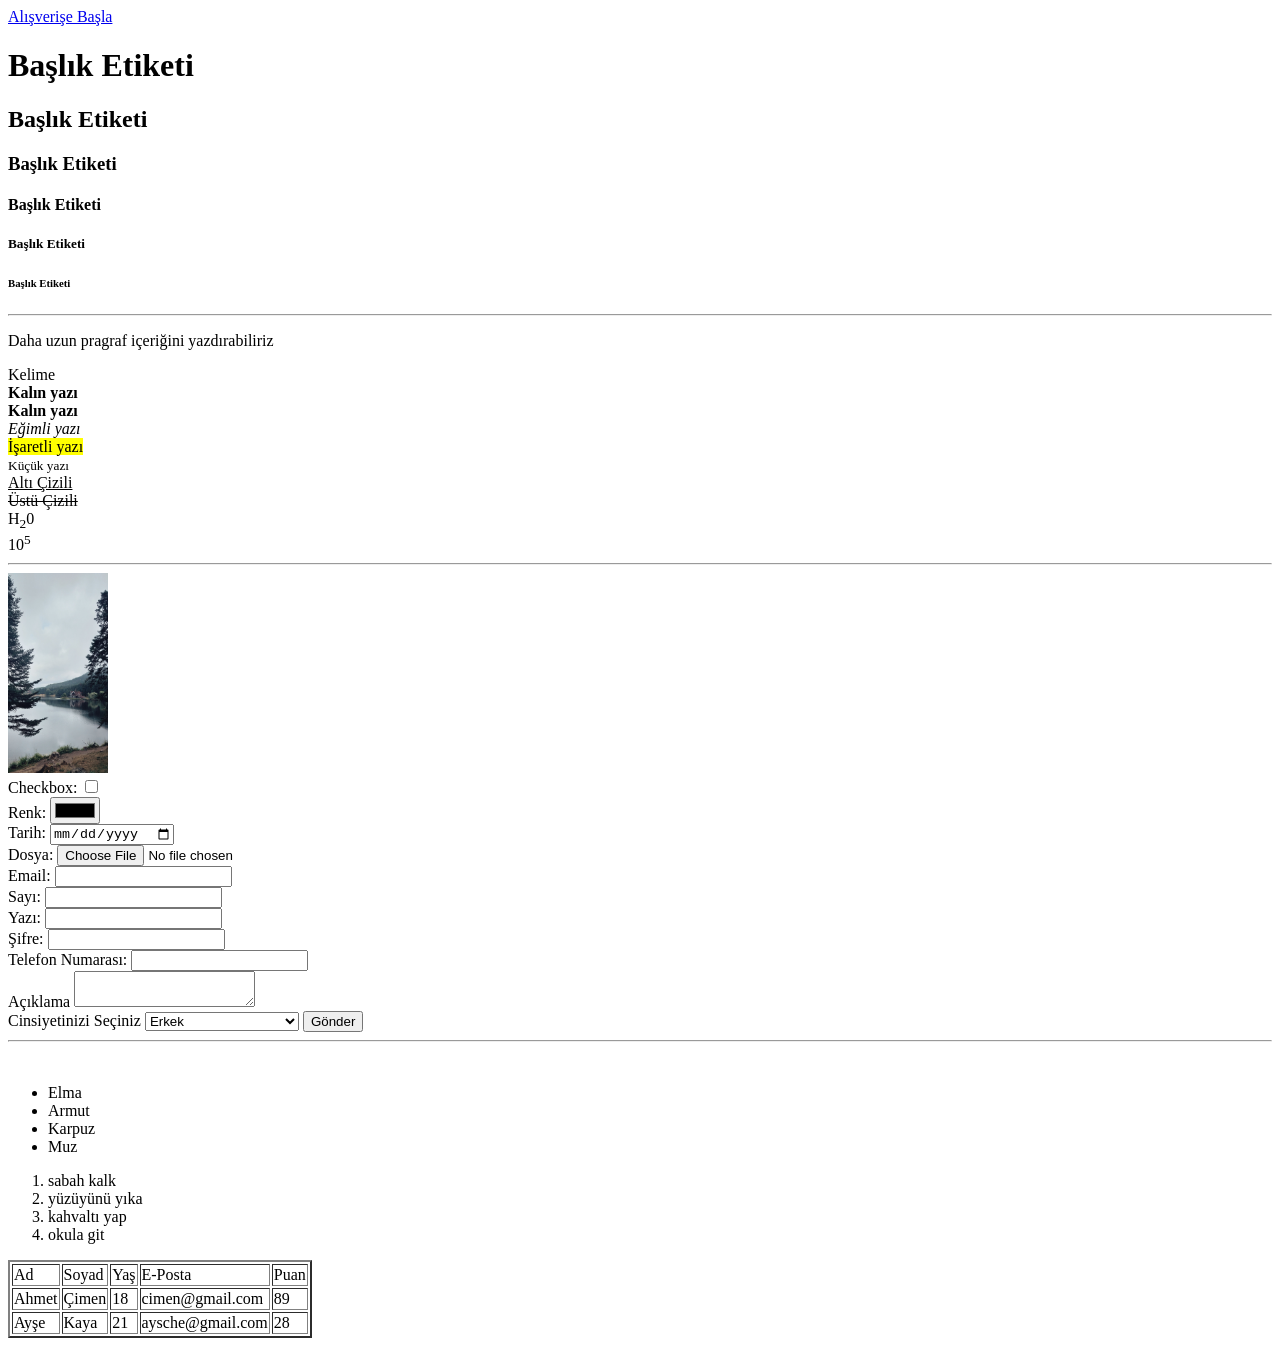
<file: 1-html/index.html>
<!doctype html>
<html>
  <head>
    <title>Furkan Evin</title>
  </head>

  <body>
    <!-- Yönlendirme: Link -->
    <a href="https://getir.com/">Alışverişe Başla</a>

    <!-- Başlıklar -->
    <div>
      <h1>Başlık Etiketi</h1>
      <h2>Başlık Etiketi</h2>
      <h3>Başlık Etiketi</h3>
      <h4>Başlık Etiketi</h4>
      <h5>Başlık Etiketi</h5>
      <h6>Başlık Etiketi</h6>
    </div>

    <hr />

    <!-- Yazı Etiketleri -->
    <div>
      <p>Daha uzun pragraf içeriğini yazdırabiliriz</p>

      <span>Kelime</span> <br />

      <b>Kalın yazı</b> <br />

      <strong>Kalın yazı</strong> <br />

      <i>Eğimli yazı</i> <br />

      <mark>İşaretli yazı</mark> <br />

      <small>Küçük yazı</small> <br />

      <u>Altı Çizili</u> <br />

      <s>Üstü Çizili</s> <br />

      H<sub>2</sub>0 <br />

      10<sup>5</sup>
    </div>

    <hr />

    <!-- Resim Etiketi -->
    <img src="doğa.jpg" width="100" height="200" />

    <!-- Form Etiktetleri -->
    <form>
      <label>Checkbox: </label>
      <input type="checkbox" />

      <br />

      <label>Renk: </label>
      <input type="color" />

      <br />
      <label>Tarih: </label>
      <input type="date" />

      <br />
      <label>Dosya: </label>
      <input type="file" />

      <br />
      <label>Email: </label>
      <input type="email" />

      <br />
      <label>Sayı: </label>
      <input type="number" />

      <br />
      <label>Yazı: </label>
      <input type="text" />

      <br />
      <label>Şifre: </label>
      <input type="password" />

      <br />
      <label>Telefon Numarası: </label>
      <input type="tel" />

      <br />
      <label>Açıklama</label>
      <textarea></textarea>

      <br />
      <label>Cinsiyetinizi Seçiniz</label>
      <select>
        <option>Erkek</option>
        <option>Kadın</option>
        <option>Belirtmek İstemiyorum</option>
      </select>

      <button>Gönder</button>
    </form>

    <hr />
    <br />

    <!-- Liste Etiketleri -->

    <!-- Sırasız Liste -->
    <ul>
      <li>Elma</li>
      <li>Armut</li>
      <li>Karpuz</li>
      <li>Muz</li>
    </ul>

    <!-- Sıralı Liste -->
    <ol>
      <li>sabah kalk</li>
      <li>yüzüyünü yıka</li>
      <li>kahvaltı yap</li>
      <li>okula git</li>
    </ol>

    <!-- Tablo Etiketi -->
    <table border="2">
      <thead>
        <tr>
          <td>Ad</td>
          <td>Soyad</td>
          <td>Yaş</td>
          <td>E-Posta</td>
          <td>Puan</td>
        </tr>
      </thead>

      <tbody>
        <tr>
          <td>Ahmet</td>
          <td>Çimen</td>
          <td>18</td>
          <td>cimen@gmail.com</td>
          <td>89</td>
        </tr>
        <tr>
          <td>Ayşe</td>
          <td>Kaya</td>
          <td>21</td>
          <td>aysche@gmail.com</td>
          <td>28</td>
        </tr>
      </tbody>
    </table>
  </body>
</html>
</file>
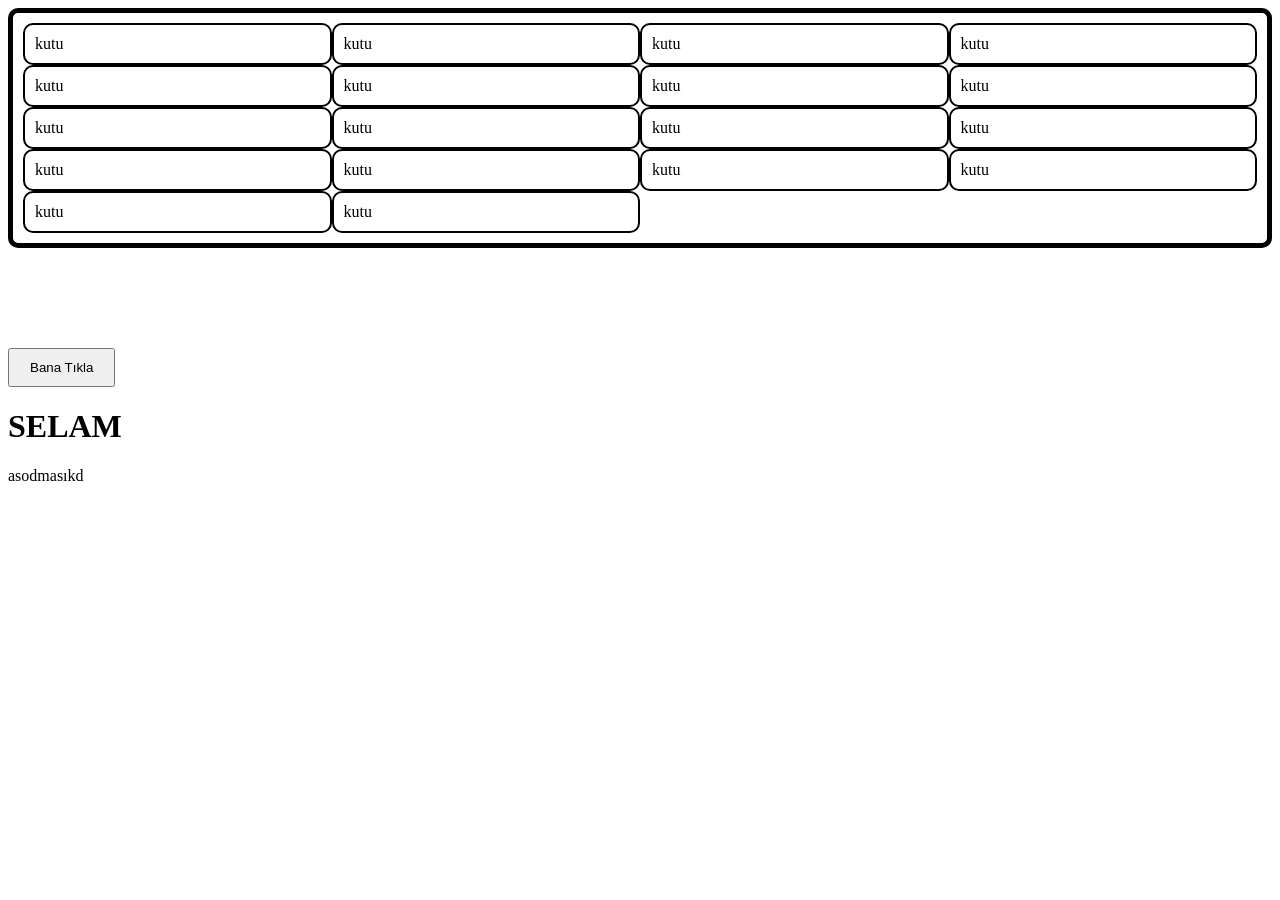
<file: 2-css/index.html>
<!doctype html>
<html lang="en">
  <head>
    <meta charset="UTF-8" />
    <meta name="viewport" content="width=device-width, initial-scale=1.0" />
    <title>Document</title>
    <link rel="stylesheet" href="style.css" />
  </head>
  <body>
    <!-- Flex -->
    <!-- <div class="kutular">
      <div class="kutu">kutu</div>
      <div class="kutu">kutu</div>
      <div class="kutu">kutu</div>
      <div class="kutu">kutu</div>
      <div class="kutu">kutu</div>
      <div class="kutu">kutu</div>
    </div> -->

    <!-- Grid -->
    <div class="kutular-2">
      <div class="kutu-2">kutu</div>
      <div class="kutu-2">kutu</div>
      <div class="kutu-2">kutu</div>
      <div class="kutu-2">kutu</div>
      <div class="kutu-2">kutu</div>
      <div class="kutu-2">kutu</div>
      <div class="kutu-2">kutu</div>
      <div class="kutu-2">kutu</div>
      <div class="kutu-2">kutu</div>
      <div class="kutu-2">kutu</div>
      <div class="kutu-2">kutu</div>
      <div class="kutu-2">kutu</div>
      <div class="kutu-2">kutu</div>
      <div class="kutu-2">kutu</div>
      <div class="kutu-2">kutu</div>
      <div class="kutu-2">kutu</div>
      <div class="kutu-2">kutu</div>
      <div class="kutu-2">kutu</div>
    </div>

    <!-- Hover -->
    <button>Bana Tıkla</button>

    <h1>SELAM</h1>

    <p>asodmasıkd</p>
  </body>
</html>
</file>
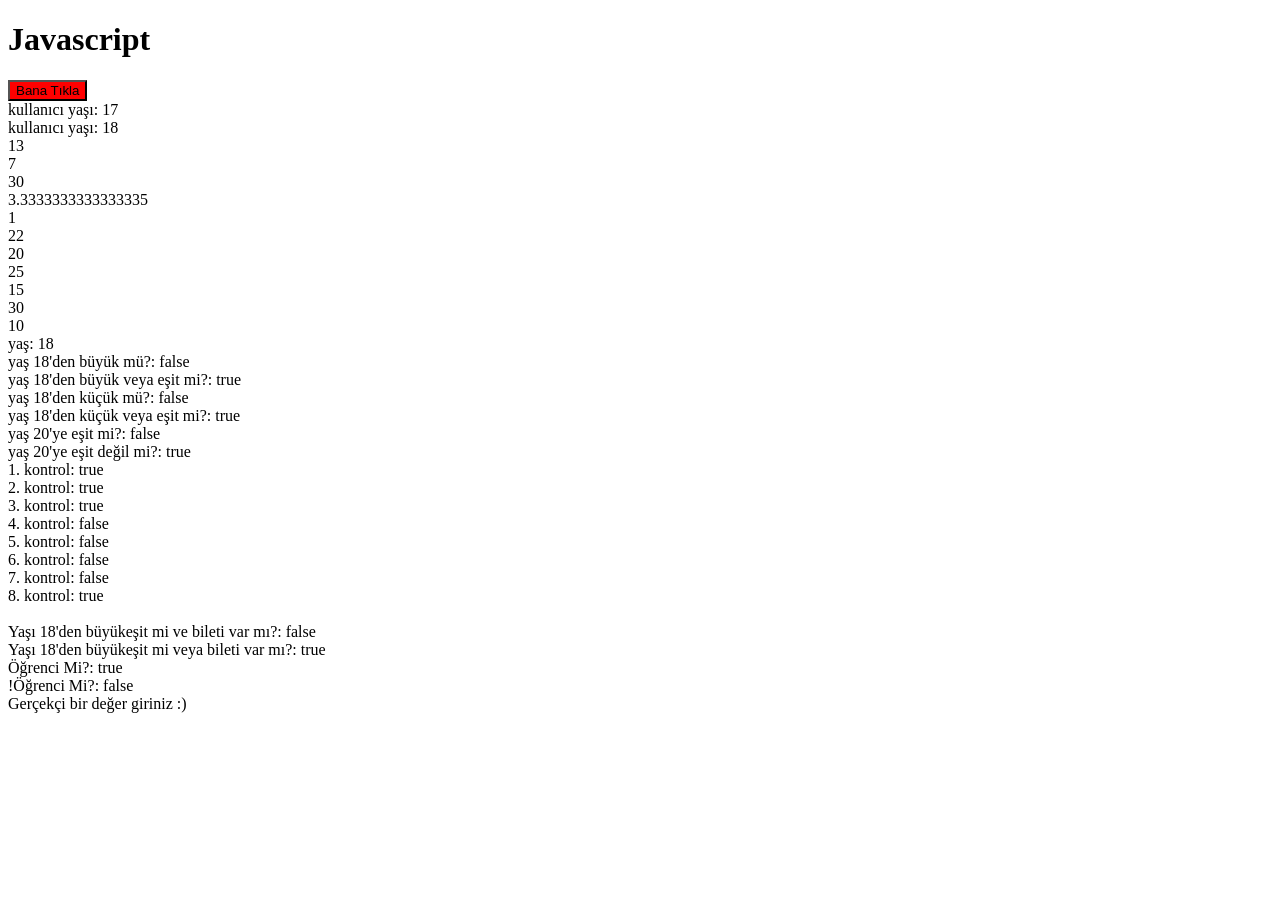
<file: 5-javascript-temeller/index.html>
<!doctype html>
<html lang="en">
  <head>
    <meta charset="UTF-8" />
    <meta name="viewport" content="width=device-width, initial-scale=1.0" />
    <title>Document</title>
    <!-- css -->
    <link rel="stylesheet" href="style.css" />
  </head>
  <body>
    <h1>Javascript</h1>

    <button>Bana Tıkla</button>

    <br />

    <!-- script etiketi içerisine javascript kodu yazabiliyoruz -->
    <script src="script.js"></script>
  </body>
</html>
</file>
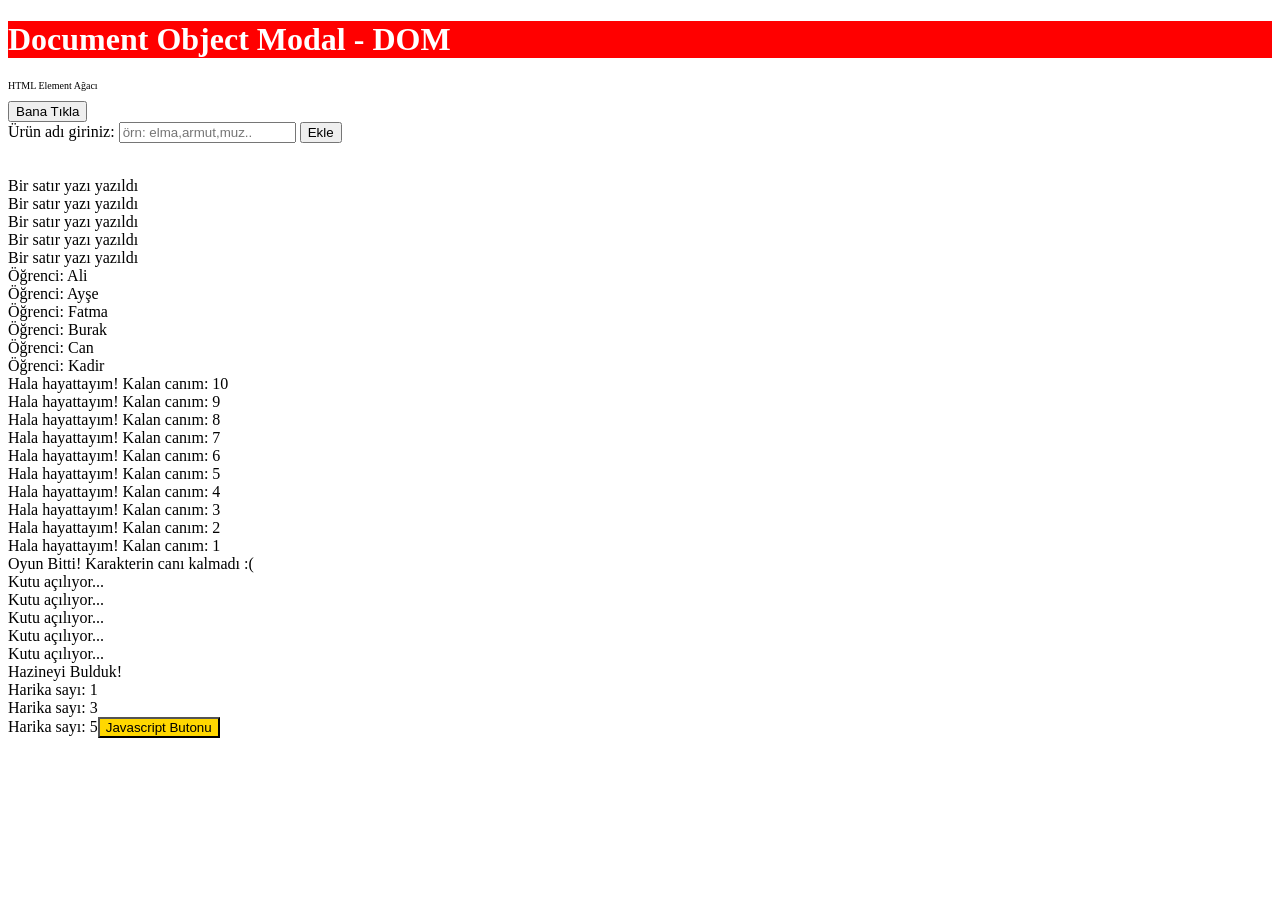
<file: 7-döngüler-dom/index.html>
<!doctype html>
<html lang="en">
  <head>
    <meta charset="UTF-8" />
    <meta name="viewport" content="width=device-width, initial-scale=1.0" />
    <title>Document</title>
    <link rel="stylesheet" href="style.css" />
  </head>
  <body>
    <div>
      <h1 id="başlık">DOM</h1>
      <p class="kucuk">HTML Element Ağacı</p>
      <button id="btn">Bana Tıkla</button>
      <h1 id="sihirli" class="gorunmez">Sihirli Element</h1>

      <form>
        <label>Ürün adı giriniz:</label>
        <input type="text" placeholder="örn: elma,armut,muz.." />
        <button type="submit">Ekle</button>
      </form>

      <ul></ul>
    </div>

    <script src="main.js"></script>
  </body>
</html>
</file>
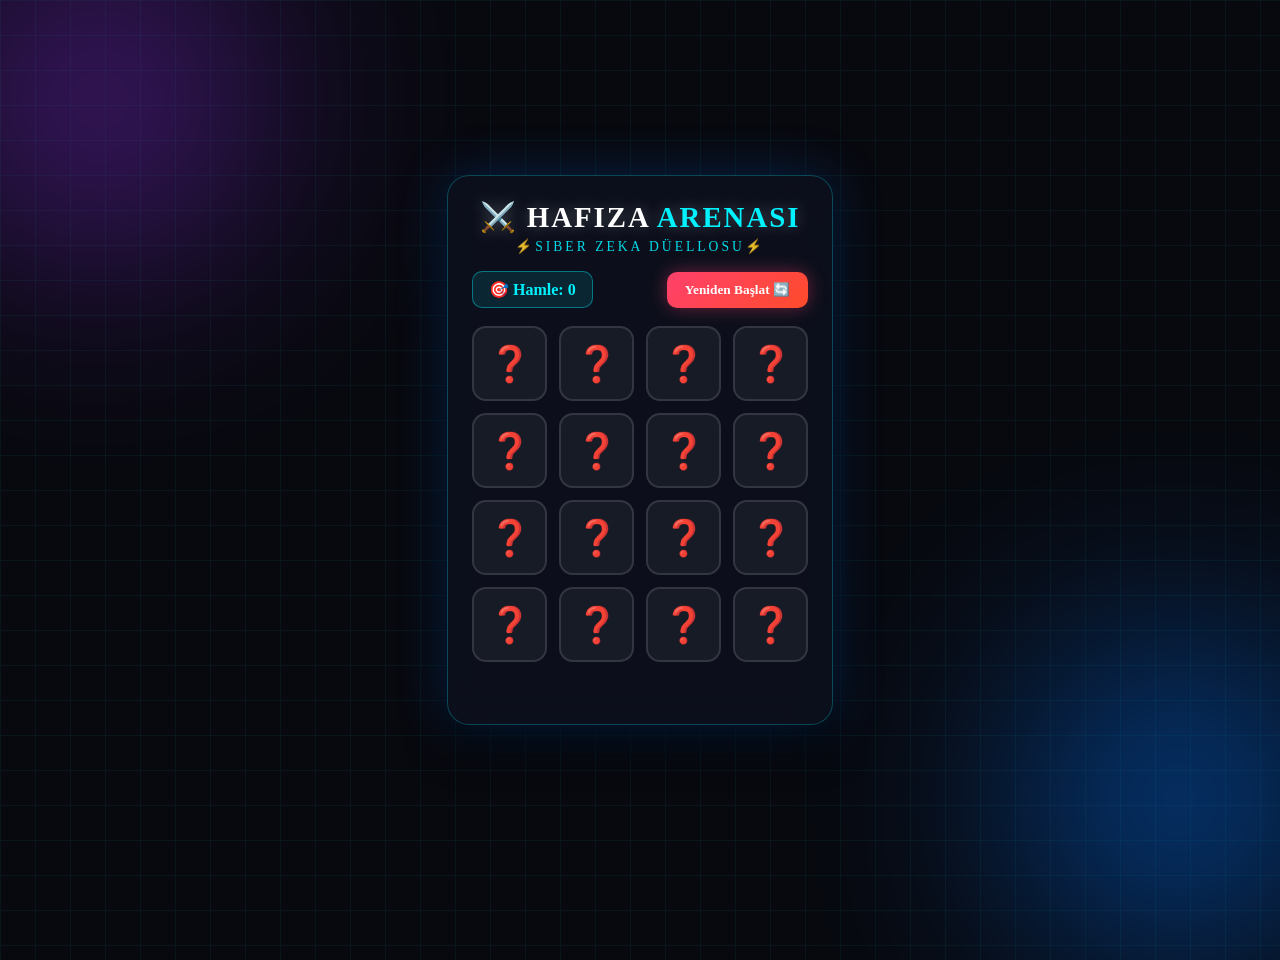
<file: 9-hafiza-arenasi/index.html>
<!doctype html>
<html lang="en">
  <head>
    <meta charset="UTF-8" />
    <meta name="viewport" content="width=device-width, initial-scale=1.0" />
    <title>⚔️ HAFIZA ARENASI - Siber Zeka Düellosu</title>
    <link rel="stylesheet" href="style.css" />
  </head>
  <body>
    <!-- Arkaplandaki Işıklar -->
    <div class="isik isik-mor"></div>
    <div class="isik isik-mavi"></div>

    <!-- Ana Oyun Kartı -->
    <div class="arena-kutusu">
      <!-- Başlık -->
      <div class="baslik-alani">
        <h1>⚔️ HAFIZA <span>ARENASI</span></h1>
        <p class="alt-baslik">⚡Siber Zeka Düellosu⚡</p>
      </div>

      <!-- Bilgi Panneli -->
      <div class="panel">
        <div class="hamle-kutusu">🎯 Hamle: <span id="hamle-sayaci">0</span></div>
        <button id="yeniden-butonu">Yeniden Başlat 🔄</button>
      </div>

      <!-- 4X4 Izgara: Javascript burayı dolduracak -->
      <div id="oyun-alani"></div>

      <!-- Kazanma Mesajı -->
      <div id="mesaj-kutusu"></div>
    </div>

    <script src="main.js"></script>
  </body>
</html>
</file>
<file: 2-css/style.css>
/* Flex */
.kutular {
  border: 5px solid black;
  padding: 10px;
  height: 500px;
  display: flex;
  gap: 10px;
  /* x eksenin hizalama */
  justify-content: space-around;
  /* y ekseninde hizalama */
  align-items: center;
}

.kutu {
  padding: 10px;
  border: 5px solid;
  flex: 1;
  text-align: center;
}

/* Grid */
.kutular-2 {
  border: 5px solid black;
  padding: 10px;
  display: grid;
  grid-template-columns: 1fr 1fr 1fr 1fr;
  border-radius: 10px;
}

.kutu-2 {
  padding: 10px;
  border: 2px solid;
  border-radius: 10px;
}

/* Hover */
button {
  padding: 10px 20px;
  margin-top: 100px;
}

button:hover {
  background: black;
  color: white;
  border-radius: 10px;
}

/* Ekran Boyutuna Göre Stillendirme */
@media (max-width: 800px) {
  .kutular-2 {
    grid-template-columns: 1fr 1fr;
    background: red;
  }
}
</file>
<file: 5-javascript-temeller/style.css>
button {
  background: red;
}
</file>
<file: 7-döngüler-dom/style.css>
.kucuk {
  font-size: 10px;
}

.buyuk {
  font-size: 40px;
}

.gorunmez {
  display: none;
}
</file>
<file: 9-hafiza-arenasi/style.css>
* {
  box-sizing: border-box;
  margin: 0;
  padding: 0;
  font-family: "Segoe UI";
}

body {
  background: #08090f;
  color: #ffffff;
  background-image:
    linear-gradient(rgba(0, 242, 254, 0.05) 1px, transparent 1px),
    linear-gradient(90deg, rgba(0, 242, 254, 0.05) 1px, transparent 1px);
  background-size: 35px 35px;
  min-height: 100vh;
  display: flex;
  align-items: center;
  justify-content: center;
  position: relative;
  overflow: hidden;
  padding: 15px;
}

/* Işıklar */
.isik {
  position: absolute;
  width: 320px;
  height: 320px;
  border-radius: 50%;
  filter: blur(110px);
  pointer-events: none;
  z-index: 0;
}

.isik-mor {
  background: #7928ca;
  top: -60px;
  left: -60px;
  opacity: 0.5;
}

.isik-mavi {
  background: #0070f3;
  bottom: -60px;
  right: -60px;
  opacity: 0.5;
}

/* Arena Kutusu */
.arena-kutusu {
  position: relative;
  z-index: 1;
  background: rgba(14, 18, 32, 0.75);
  backdrop-filter: blur(18px);
  border: 1px solid rgba(0, 242, 254, 0.25);
  border-radius: 22px;
  padding: 24px;
  display: flex;
  flex-direction: column;
  align-items: center;
  box-shadow:
    0 0 50px rgba(0, 112, 243, 0.25),
    0 20px 40px rgba(0, 0, 0, 0.8);
}

.baslik-alani {
  text-align: center;
  margin-bottom: 16px;
}

h1 {
  font-size: 1.8rem;
  letter-spacing: 2px;
  text-shadow: 0 0 15px rgba(255, 255, 255, 0.3);
}

h1 span {
  color: #00f2fe;
}

.alt-baslik {
  font-size: 0.85rem;
  letter-spacing: 3px;
  color: #00f2fe;
  text-transform: uppercase;
  margin-top: 4px;
  opacity: 0.9;
}

/* Bilgi Kısmı */
.panel {
  display: flex;
  align-items: center;
  justify-content: space-between;
  width: 100%;
  max-width: 360px;
  margin-bottom: 18px;
}

.hamle-kutusu {
  background: rgba(0, 242, 254, 0.1);
  border: 1px solid rgba(0, 242, 254, 0.4);
  padding: 8px 16px;
  border-radius: 10px;
  font-weight: bold;
  color: #00f2fe;
}

#yeniden-butonu {
  background: linear-gradient(135deg, #ff416c, #ff4b2b);
  color: white;
  border: none;
  padding: 10px 18px;
  border-radius: 10px;
  font-weight: bold;
  cursor: pointer;
  box-shadow: 0 0 18px rgba(255, 65, 108, 0.4);
  transition: all 0.2s;
}

#yeniden-butonu:hover {
  transform: translateY(-2px);
  box-shadow: 0 0 28px rgba(255, 75, 43, 0.8);
}

/* 4x4 Izgara */
#oyun-alani {
  display: grid;
  grid-template-columns: repeat(4, 75px);
  grid-template-rows: repeat(4, 75px);
  gap: 12px;
}

.kart {
  background: rgba(255, 255, 255, 0.05);
  border: 2px solid rgba(255, 255, 255, 0.12);
  border-radius: 14px;
  display: flex;
  align-items: center;
  justify-content: center;
  font-size: 2.2rem;
  cursor: pointer;
  user-select: none;
  transition: all 0.2s;
}

.kart:hover {
  transform: translateY(-4px);
  border-color: #00f2fe;
  box-shadow: 0 0 18px rgba(0, 242, 254, 0.5);
}

/* Açılmış Kart */
.kart.acik {
  background: #141a2e;
  border-color: #f1c40f;
  box-shadow: 0 0 20px rgba(241, 196, 15, 0.6);
  transform: scale(1.06);
  cursor: default;
}

/* Eşleşen Kart */
.kart.eslesti {
  background: rgba(46, 213, 115, 0.2);
  border-color: #2ed573;
  box-shadow: 0 0 22px rgba(46, 213, 115, 0.7);
  cursor: default;
  animation: ziplama 0.4s ease;
}

@keyframes ziplama {
  0% {
    transform: scale(0.9);
  }
  50% {
    transform: scale(1.18);
  }
  100% {
    transform: scale(1);
  }
}

/* Zafer Mesajı */
#mesaj-kutusu {
  margin-top: 10px;
  font-size: 1.15rem;
  font-weight: bold;
  color: #ffd32a;
  min-height: 28px;
  text-align: center;
  text-shadow: 0 0 12px rgba(255, 211, 42, 0.7);
}
</file>
